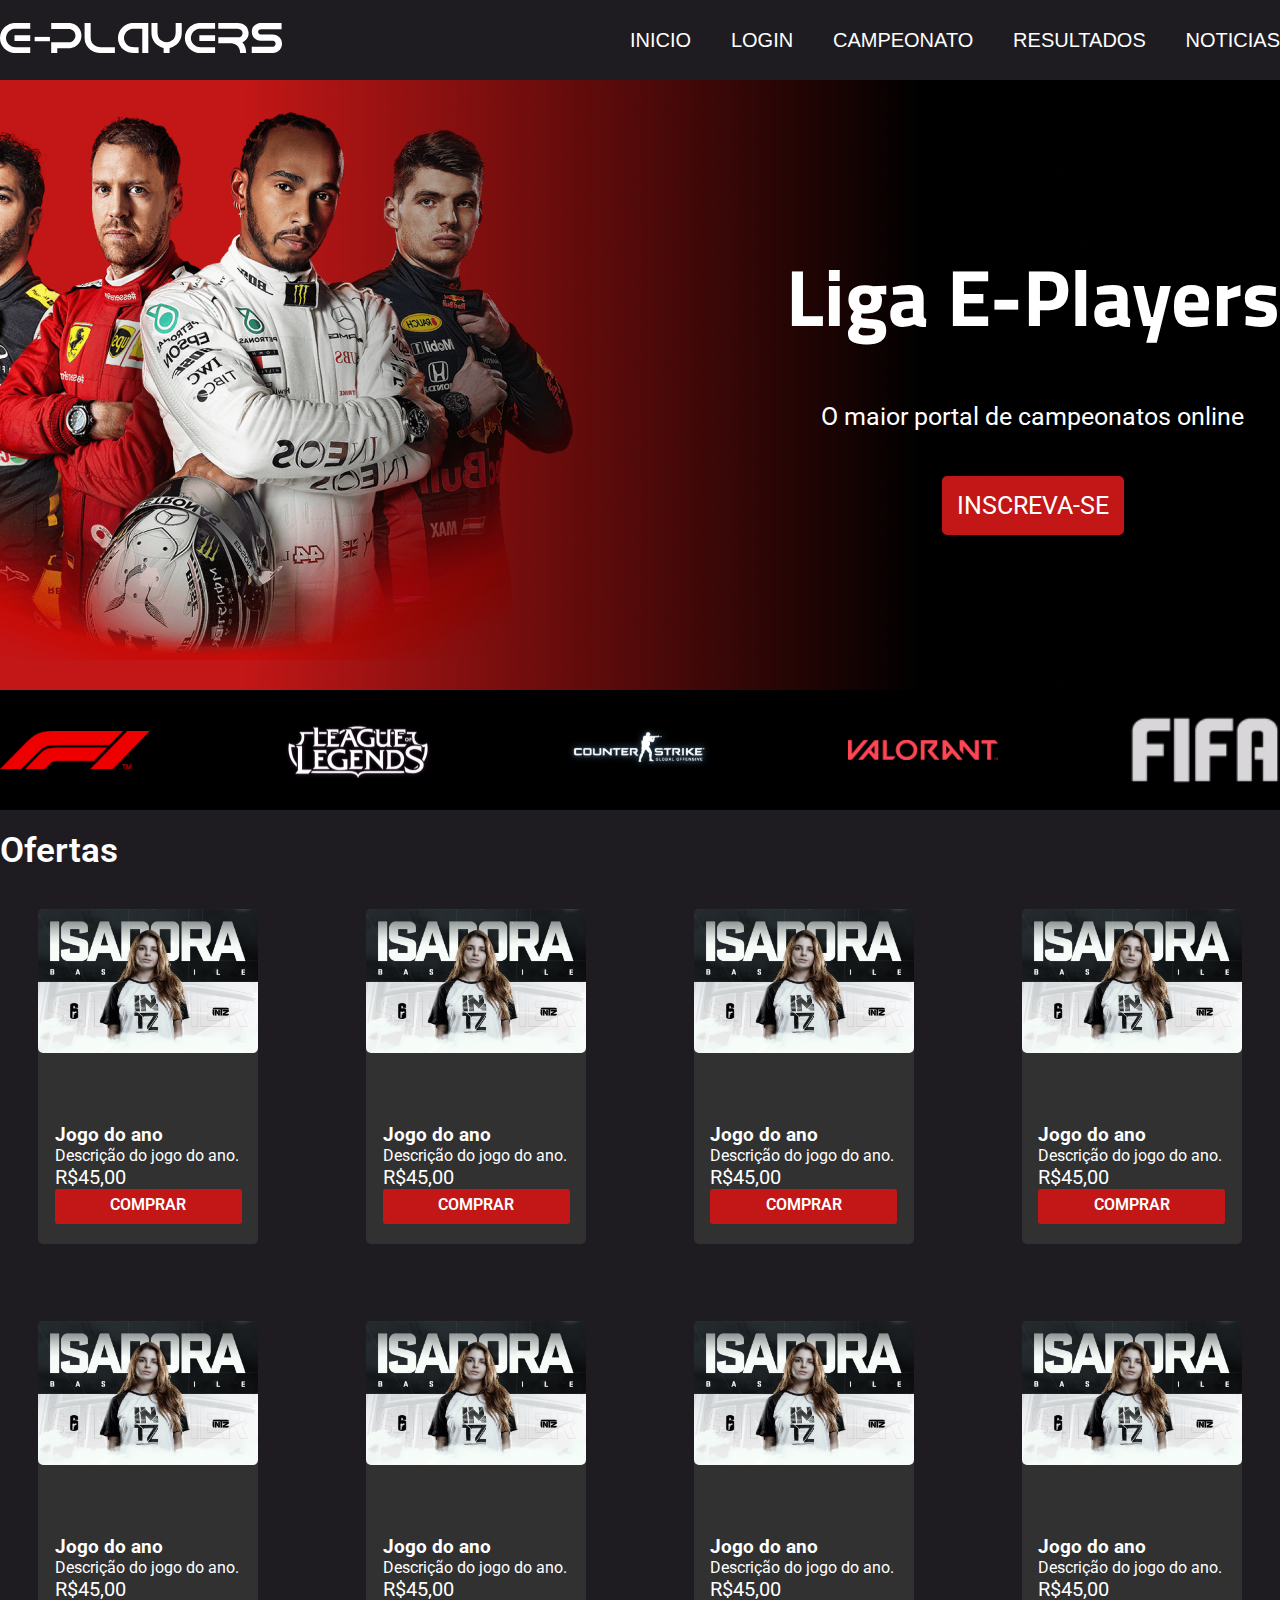
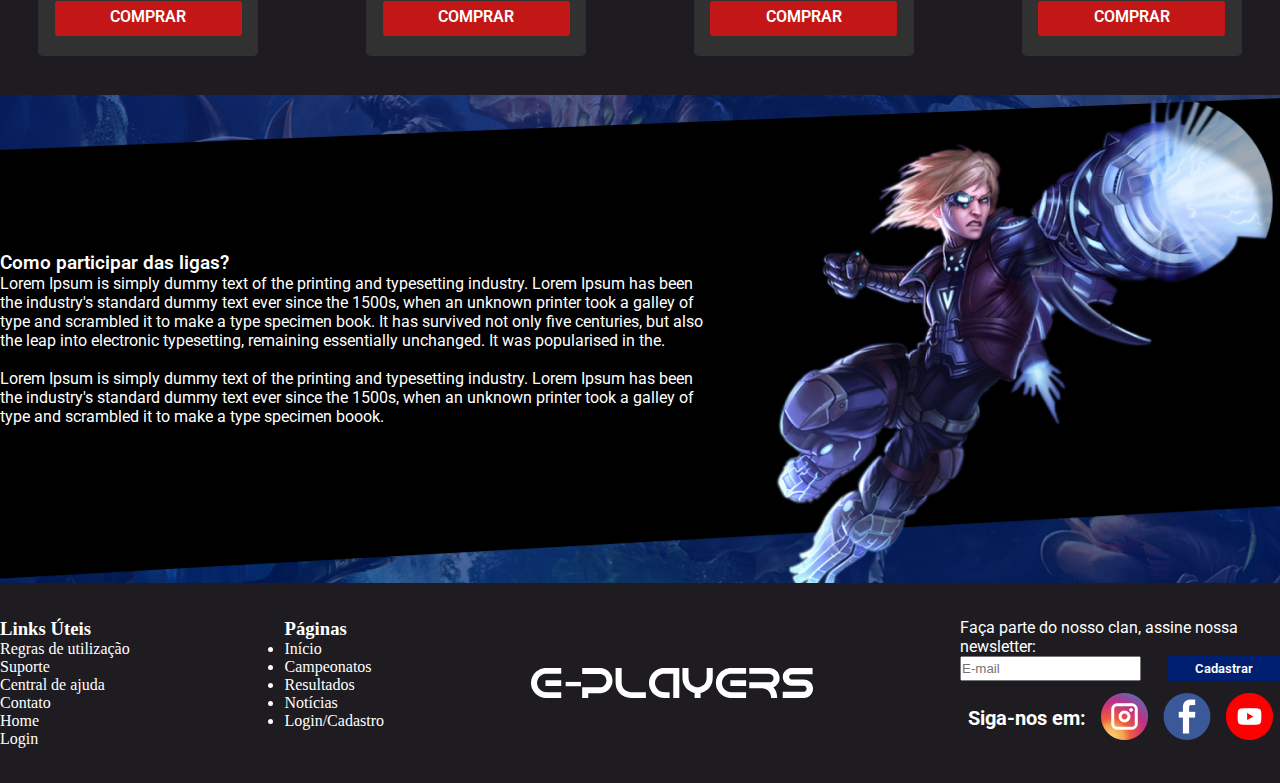
<file: index.html>
<!DOCTYPE html>
<html lang="pt-br">
<head>
    <meta charset="UTF-8">
    <meta http-equiv="X-UA-Compatible" content="IE=edge">
    <meta name="viewport" content="width=device-width, initial-scale=1.0">
    <title>Home - E-players</title>
    <link href="https://cdn.jsdelivr.net/npm/bootstrap@5.1.3/dist/css/bootstrap.min.css" rel="stylesheet" integrity="sha384-1BmE4kWBq78iYhFldvKuhfTAU6auU8tT94WrHftjDbrCEXSU1oBoqyl2QvZ6jIW3" crossorigin="anonymous">
    <link rel="stylesheet" href="css/style.css">
    <script src="js/jquery.js" defer></script>
    <script src="js/script.js" defer></script>
    <!-- <style>
        header {
            background-color: black;
        }

        a {
            color: red;
        }


    </style> -->


</head>
<body style="background-color: white;">
    <header>
        <div class="container cabecalho">
            <a href="index.html"> <img class="logo" src="img/Logo_eplayers.svg" alt="Logo do site E-Players"> </a>
            <nav id="menu" class="menu">
                <a href="index.html">Inicio</a>
                <a href="login.html" target="_blank">Login</a>
                <a href="#" target="_blank">Campeonato</a>
                <a href="#" target="_blank">Resultados</a>
                <a href="#" target="_blank">Noticias</a>
            </nav>

            <a href="#" id="barras" onclick="mostrarMenu()"><img class="icone-menu" src="img/bars-solid.svg" alt="Ícone do menu de barras"></a>
            <!-- <a href="#" id="barras"><img class="icone-menu" src="img/bars-solid.svg" alt="Ícone do menu de barras"></a> -->
            
        </div>
    </header> 
    <main>
        <section id="carrossel" class="banner banner-f1">
            <div class="container posicionamento-banner">
                <div class="conteudo-banner">
                    <h1> Liga E-Players</h1>
                    <p> O maior portal de campeonatos online</p>
                    <a href="#">Inscreva-se</a>
                </div>
            </div>
        </section>        

        <section class="jogos">
            <div class="container posicionamento-jogos">
                <img src="img/formula-1-logo-1-1 1.svg" alt="Logo da Fórmula 1">
                <img src="img/logo-lol.svg" alt="Logo League of Legends">
                <img src="img/Counter-Strike-Logo-Transparent-PNG 1.svg" alt="Logo CSS">
                <img src="img/LOGO_VALORANT.png" alt="Logo do Valorant">
                <img src="img/Logo_FIFA.png" alt="Logo Fifa">
            </div>
        </section>

        
        <section class="ofertas">
            <div class="container">
                <h2>Ofertas</h2>
                <div class="espaco-produtos">
                    <div class="cardnews">
                        <img src="img/img-jogadora.png" alt="Foto da jogadora profissional">
                        <div class="texto-cardnews">
                            <h3>Jogo do ano</h3>
                            <p class="descricao-jogo">Descrição do jogo do ano.</p>
                            <p class="preco">R$45,00</p>
                            <a href="#">Comprar</a>
                        </div>
                    </div>
                    <div class="cardnews">
                        <img src="img/img-jogadora.png" alt="Foto da jogadora profissional">
                        <div class="texto-cardnews">
                            <h3>Jogo do ano</h3>
                            <p class="descricao-jogo">Descrição do jogo do ano.</p>
                            <p class="preco">R$45,00</p>
                            <a href="#">Comprar</a>
                        </div>
                    </div>
                    <div class="cardnews">
                        <img src="img/img-jogadora.png" alt="Foto da jogadora profissional">
                        <div class="texto-cardnews">
                            <h3>Jogo do ano</h3>
                            <p class="descricao-jogo">Descrição do jogo do ano.</p>
                            <p class="preco">R$45,00</p>
                            <a href="#">Comprar</a>
                        </div>
                    </div>
                    <div class="cardnews">
                        <img src="img/img-jogadora.png" alt="Foto da jogadora profissional">
                        <div class="texto-cardnews">
                            <h3>Jogo do ano</h3>
                            <p class="descricao-jogo">Descrição do jogo do ano.</p>
                            <p class="preco">R$45,00</p>
                            <a href="#">Comprar</a>
                        </div>
                    </div>
                    <div class="cardnews">
                        <img src="img/img-jogadora.png" alt="Foto da jogadora profissional">
                        <div class="texto-cardnews">
                            <h3>Jogo do ano</h3>
                            <p class="descricao-jogo">Descrição do jogo do ano.</p>
                            <p class="preco">R$45,00</p>
                            <a href="#">Comprar</a>
                        </div>
                    </div>
                    <div class="cardnews">
                        <img src="img/img-jogadora.png" alt="Foto da jogadora profissional">
                        <div class="texto-cardnews">
                            <h3>Jogo do ano</h3>
                            <p class="descricao-jogo">Descrição do jogo do ano.</p>
                            <p class="preco">R$45,00</p>
                            <a href="#">Comprar</a>
                        </div>
                    </div>
                    <div class="cardnews">
                        <img src="img/img-jogadora.png" alt="Foto da jogadora profissional">
                        <div class="texto-cardnews">
                            <h3>Jogo do ano</h3>
                            <p class="descricao-jogo">Descrição do jogo do ano.</p>
                            <p class="preco">R$45,00</p>
                            <a href="#">Comprar</a>
                        </div>
                    </div>
                    <div class="cardnews">
                        <img src="img/img-jogadora.png" alt="Foto da jogadora profissional">
                        <div class="texto-cardnews">
                            <h3>Jogo do ano</h3>
                            <p class="descricao-jogo">Descrição do jogo do ano.</p>
                            <p class="preco">R$45,00</p>
                            <a href="#">Comprar</a>
                        </div>
                    </div>
                </div>
            </div>
        </section>

        <section class="descri-ligas">
           <div class="container conteudo-descri-ligas">
               <div class="sec-ligas">
                   <h3>Como participar das ligas?</h3>
                   <p>Lorem Ipsum is simply dummy text of the printing and typesetting industry. Lorem Ipsum has been the industry's standard dummy text ever since the 1500s, when an unknown printer took a galley of type and scrambled it to make a type specimen book. It has survived not only five centuries, but also the leap into electronic typesetting, remaining essentially unchanged. It was popularised in the. <br /> <br />
       
                       Lorem Ipsum is simply dummy text of the printing and typesetting industry. Lorem Ipsum has been the industry's standard dummy text ever since the 1500s, when an unknown printer took a galley of type and scrambled it to make a type specimen boook.</p>         
                                     
                       
                </div> 
                <img src="img/league-of-legends-personagem.png" alt="Foto personagem lol">
                    

                   
               </div>
            
        </section>
        
    </main>

    <footer>
    <div class="container rodape">
            <div class="links-rodape">
                <div>
                    <h3>Links Úteis</h3>
                    <li>Regras de utilização</li>
                    <li>Suporte</li>
                    <li>Central de ajuda</li>
                    <li>Contato</li>  
                    <a href="#"><li>Home</li></a>
                    <li><a href="#">Login</a></li>
                </div>
                <div>
                    <h3>Páginas</h3>
                    <li>Início</li>
                    <li>Campeonatos</li>
                    <li>Resultados</li>
                    <li>Notícias</li>
                    <li>Login/Cadastro</li>
    
                </div>
            </div>

           
                <img src="img/Logo_eplayers.svg" alt="Logo do site e-players">
         

            <div class="form-social">
                
                    <p>Faça parte do nosso clan, assine nossa newsletter:</p>

                    <form action="">
                        <input id="campo-email" type="email" placeholder="E-mail" required>
                        <button onclick="cadastrarNewsletter()">Cadastrar</button>
                    </form>
                    <!-- <img src="img/formulario.png" alt=""> -->
                

                <div class="redes-sociais">
                    <h2>Siga-nos em:</h2>
                    <a href=""><img src="img/instagram 1.png" alt="Logo instagram"></a>
                    <a href=""><img src="img/facebook 1.png" alt="Logo facebook"></a>
                    <a href=""><img src="img/youtube.png" alt="Logo youtube"></a>
    
                </div>


            </div>

        

    </div>
    </footer>

    <!-- <script src="js/script.js"> </script> -->

    <script src="https://cdn.jsdelivr.net/npm/bootstrap@5.1.3/dist/js/bootstrap.bundle.min.js" integrity="sha384-ka7Sk0Gln4gmtz2MlQnikT1wXgYsOg+OMhuP+IlRH9sENBO0LRn5q+8nbTov4+1p" crossorigin="anonymous" defer></script>


</body>
</html>
</file>
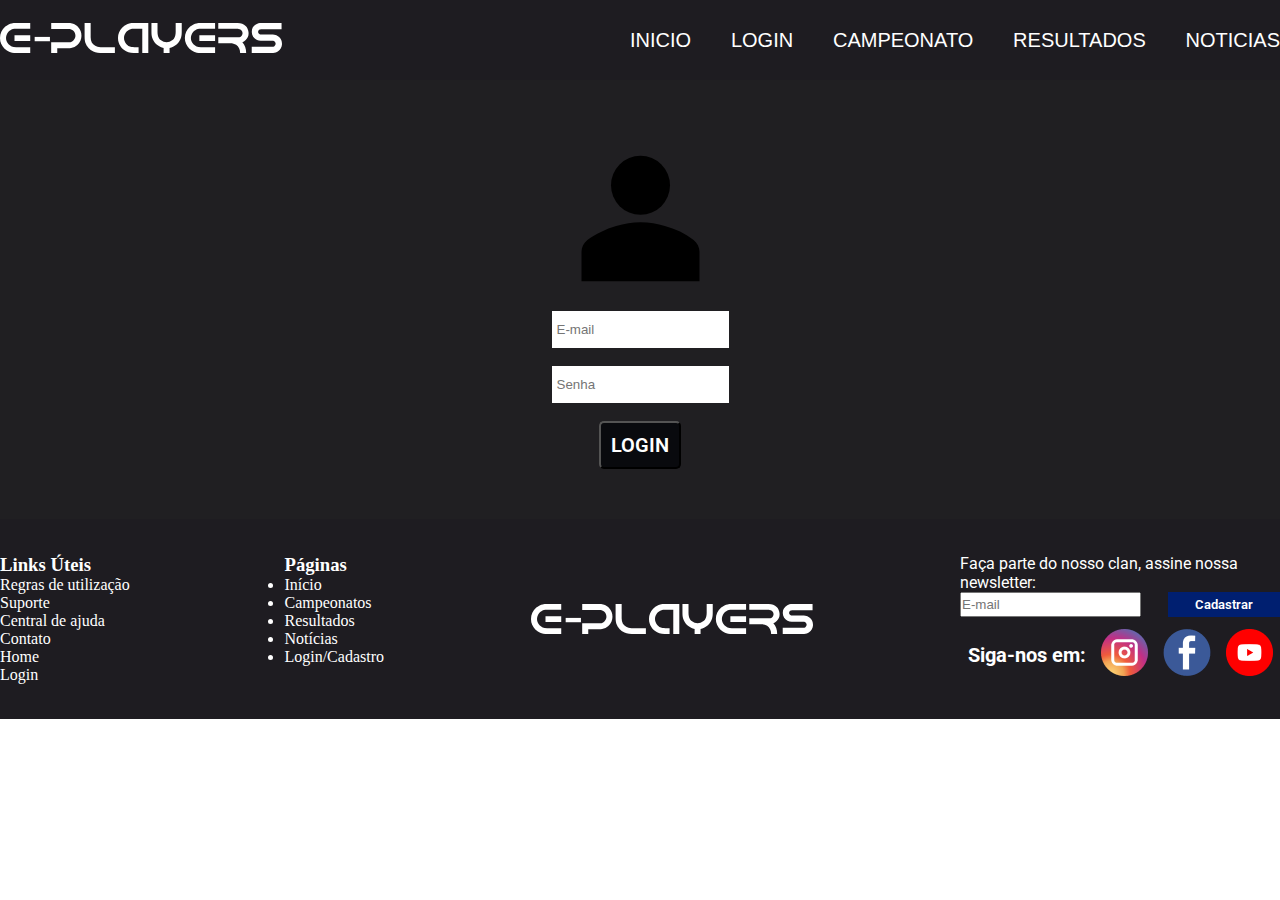
<file: login.html>
<!DOCTYPE html>
<html lang="en">
<head>
    <meta charset="UTF-8">
    <meta http-equiv="X-UA-Compatible" content="IE=edge">
    <meta name="viewport" content="width=device-width, initial-scale=1.0">
    <title>Login</title>
    <link href="https://cdn.jsdelivr.net/npm/bootstrap@5.1.3/dist/css/bootstrap.min.css" rel="stylesheet" integrity="sha384-1BmE4kWBq78iYhFldvKuhfTAU6auU8tT94WrHftjDbrCEXSU1oBoqyl2QvZ6jIW3" crossorigin="anonymous">
    <link rel="stylesheet" href="css/style.css">
    <script src="js/jquery.js" defer></script>
    <script src="js/script.js" defer></script>

    
</head>

<body>
    <header>
        <div class="container cabecalho">
            <a href="index.html"> <img class="logo" src="img/Logo_eplayers.svg" alt="Logo do site E-Players"> </a>
            <nav id="menu" class="menu">
                <a href="index.html">Inicio</a>
                <a href="login.html" target="_blank">Login</a>
                <a href="#" target="_blank">Campeonato</a>
                <a href="#" target="_blank">Resultados</a>
                <a href="#" target="_blank">Noticias</a>
            </nav>

            <a href="#" id="barras" onclick="mostrarMenu()"><img class="icone-menu" src="img/bars-solid.svg" alt="Ícone do menu de barras"></a>
            <!-- <a href="#" id="barras"><img class="icone-menu" src="img/bars-solid.svg" alt="Ícone do menu de barras"></a> -->
            
        </div>
    </header> 

<main>
    <div class="div-login">
        <div class="login-itens">
            
            
            <img src="img/Imagem_login.svg" alt="Imagem para login">
            <div class="form-login">
                <input id="campo-email" type="passaword" placeholder="E-mail" required> <br /> <br />
                <!-- <button>Cadastrar</button> -->
                <input id="campo-senha" type="password" placeholder="Senha" required> <br /> <br />

                <div class="botão-login">
                    <button>Login</button>

                </div>


            </div>


        </div>
        
      
    </div>


</main>

<footer>
    <div class="container rodape">
            <div class="links-rodape">
                <div>
                    <h3>Links Úteis</h3>
                    <li>Regras de utilização</li>
                    <li>Suporte</li>
                    <li>Central de ajuda</li>
                    <li>Contato</li>  
                    <a href="#"><li>Home</li></a>
                    <li><a href="#">Login</a></li>
                </div>
                <div>
                    <h3>Páginas</h3>
                    <li>Início</li>
                    <li>Campeonatos</li>
                    <li>Resultados</li>
                    <li>Notícias</li>
                    <li>Login/Cadastro</li>
    
                </div>
            </div>

           
                <img src="img/Logo_eplayers.svg" alt="Logo do site e-players">
         

            <div class="form-social">
                
                    <p>Faça parte do nosso clan, assine nossa newsletter:</p>

                    <form action="">
                        <input id="campo-email" type="email" placeholder="E-mail" required>
                        <button onclick="cadastrarNewsletter()">Cadastrar</button>
                    </form>
                    <!-- <img src="img/formulario.png" alt=""> -->
                

                <div class="redes-sociais">
                    <h2>Siga-nos em:</h2>
                    <a href=""><img src="img/instagram 1.png" alt="Logo instagram"></a>
                    <a href=""><img src="img/facebook 1.png" alt="Logo facebook"></a>
                    <a href=""><img src="img/youtube.png" alt="Logo youtube"></a>
    
                </div>


            </div>

        

    </div>
    </footer>


    <script src="https://cdn.jsdelivr.net/npm/bootstrap@5.1.3/dist/js/bootstrap.bundle.min.js" integrity="sha384-ka7Sk0Gln4gmtz2MlQnikT1wXgYsOg+OMhuP+IlRH9sENBO0LRn5q+8nbTov4+1p" crossorigin="anonymous" defer></script>

</body>
</html>
</file>
<file: css/style.css>
@import url('https://fonts.googleapis.com/css2?family=Roboto:wght@400;700&family=Titillium+Web:wght@400;600;700&display=swap');

/* CSS Reset */

*{
    margin: 0;
    padding: 0;
    box-sizing: border-box;
}

header {
    background-color: #1E1C21;
    height: 80px;
}

.container-grid {
    width: 1200px;
    margin: 0 auto;
       
}

.cabecalho {
    display: flex;
    justify-content: space-between;
    align-items: center;
    height: 100%;
}

.menu{
    width: 650px;
    display: flex;
    justify-content: space-between;
}

.menu a {
    color: white;
    text-decoration: none;
    font-size: 20px;
    text-transform: uppercase;
    font-family: sans-serif;
}

#barras {
    display: none;
}


.icone-menu {
    height: 40px;
}

.logo {}


.banner {
    height: 610px;
    background-repeat: no-repeat;
    background-position: center;
    background-size: cover;
}


.banner-f1 {
    background-image: url(../img/banner_pilotos.png);
}

.banner-cs {
    background-image: url(../img/banner_cs.png);
}

.banner-lol{
    background-image: url(../img/banner_lol.png);
}

.posicionamento-banner {
    height: 100%;

    display: flex;
    justify-content: flex-end;
    align-items: center;

}

.conteudo-banner{
   width: 495px;
   height: 300px;
   
   display: flex;
   flex-direction: column;
   align-items: center;
   justify-content: space-between;

    color: white;
}

.conteudo-banner a{
    padding: 15px;
  
    color: white;
    background-color: #C31616;
    border-radius: 5px;
    
    font-family: "Roboto";
    font-size: 25px;
    text-transform: uppercase;
    text-decoration: none;
    
}

.conteudo-banner h1 {
    font-family: "Titillium Web";
    font-weight: bold;
    font-size: 80px;
}

.conteudo-banner p{
    font-family: "Roboto";
    font-size: 25px;
}

.jogos{
    height: 120px;
    background-color: #000000;  

}

.posicionamento-jogos {
    height: 100%;
    display: flex;
    justify-content: space-between;
    align-items: center;
    flex-wrap: wrap;
}

.posicionamento-jogos img {
    width: 150px;
}



.ofertas {
    background-color: #1E1C21;
    padding-top: 20px;
    /* width: 100%;
    height: 850px; */
}

.ofertas h2{
    color: white;
    font-family: "Roboto";
    font-weight: 600;
    font-size: 35px;
    /* line-height: 2.2; */
}




.espaco-produtos {
    /* width: 100%;
    height: 100% px; */
    display: flex;
    flex-direction: row;
    align-items: center;
    justify-content: space-between;
    flex-wrap: wrap;

}


.cardnews {
    width: 220px;
    height: 335px;
    display: flex;
    flex-direction: column;
    justify-content: flex-start;
    align-items: center;
    background-color: #313131;
    border-radius: 5px;
    margin: 3%;
       
}

.cardnews img {
    width: 100%;
    height: 43%;
    border-radius: 5px;
    
}

.texto-cardnews {
    width: 85%;
    height: 51%;
    display: flex;
    flex-direction: column;
    justify-content: flex-end;
    align-items: flex-start;
   }

.cardnews h3 {
    color:white;
    font-family: "Roboto";
  }

.descricao-jogo {
    color:white;
    font-family: "Roboto";
}

.preco {
    color:white;
    font-size: 20px;
    text-transform: uppercase;
    font-family: "Roboto";
}

.cardnews a {
    width: 100%;
    height: 35px;
    text-align: center;
    line-height: 2;
    background-color: #C31616;
    border-radius: 3px;
    color: white;
    text-decoration: none;
    text-transform: uppercase;
    font-family: "Roboto";
    font-weight: 600;
    
    /* padding: 10px;
    

    font-size: 13px; */
}


.descri-ligas {
    /* height: 500px; */
    background-image: url(../img/Fundo-participar-ligas.png);
    background-repeat: no-repeat;
    background-position: center;
    background-size: cover;
}

.sec-ligas {
    width: 55%;
    height: 20%;
    display: flex;
    flex-direction: column;
    /* align-items: flex-start; */
    justify-content: center;
    /* flex-wrap: wrap; */
}

.sec-ligas h3{
    color:white;
    font-family: "Roboto";
    font-weight: 600;
}


.sec-ligas p {
    color: white;
    font-family: "Roboto";
}

.conteudo-descri-ligas {
    display: flex;
    justify-content: space-between;
    align-items: center;
}


/* .personagem-lol {
    display: flex;
    justify-content: flex-end;
    align-items: center;
    width: 50%;
    height: 50%;
} */

footer {
   background-color: #1E1C21; 
}

.rodape{
    padding: 35px 0;
    display: flex;
    justify-content: space-between;
    /* height: 250px; */
    /* background-color: #010101; */
}

.links-rodape {
    color: white;
    width: 30%;
    display: flex;
    justify-content: space-between;
}


.links-rodape li{
    color: white;
    text-decoration: none;
}

.links-rodape a{
    color: white;
    text-decoration: none;
}




/* .logo-eplayers{
    padding: 6%;
    display: flex;
    flex-direction: row;
    justify-content: space-around;
    align-items: flex-start;
} */

.form-social {
    width: 25%;
    /* display: flex;
    flex-direction: column;
    justify-content: space-around;
    align-items: center;   */
}


.form-social p {
    color: white;
    font-family: "Roboto";
}

.form-social form {
    width: 100%;
    display: flex;
    justify-content: space-between;
    margin-bottom: 10px;
}

.form-social input[typer="email"]{
    height: 37px;
    width: 65%;
    border-radius: 0px;
    border-style: none;
    text-indent: 5px;
}


.form-social button {
    width: 35%;
    color: white;
    font-family: "Roboto";
    font-weight: 600;
    text-align: center;
    cursor: pointer;
    text-decoration: none;
    background-color: #001F70;
    border: none;
    padding: 5px;
    /* display: inline-block; */
    /* padding: 3px 5px;
    margin: 4x 2x; */
}




.redes-sociais {
    /* width: 100%;
    height: 30%; */
    display: flex;
    flex-direction: row;
    justify-content: space-around;
    align-items: center; 
    margin-top: 2px;
}

.redes-sociais h2{
    color: white;
    font-family: "Roboto";
    font-size: 20px;
}


.div-login {
    background-color: #201f22;
    color: white;
    display: flex;
    justify-content: space-around;
    /* height: 350px; */
    padding: 50px;
}

.login-itens {
    /* width: 50%;
    height: 50%; */

}

/* .entrada-dados {
  
    display: inline;
    justify-content: center;
  
} */

.entrada-dados img {
    width: 50%;
    height: 50%
}

.form-login {
    align-items: center;
}

.form-login input {
    height: 37px;
    /* width: 5%; */
    border-radius: 0px;
    border-style: none;
    text-indent: 5px;
}


.form-login button {
   text-transform: uppercase;
    color: white;
    font-family: "Roboto";
    font-size: 20px;
    font-weight: 600;
    text-align: center;
    cursor: pointer;
    text-decoration: none;
    background-color: #090a0e;
    border-radius: 5px;
    padding: 10px;
}

.botão-login {
    display: flex;
    justify-content: center;
}


@media screen and (max-width: 1200px) {
    .cabecalho {
        position: relative;
    }


    .menu {
        display: none;

        position: absolute;
        top: 80px;
        right: 70px;

        height: 400px;

        flex-direction: column;
        justify-content: space-around;
        background-color: #1E1C21;
        align-items: center;
    }

    .menu-ativo {
        display: flex;
    }


    #barras {
        display: inline-block;
    }
    
}


@media screen and (max-width: 768px) {
    header {
        background-color: darkblue;
    }
    .logo {
        width: 100px;
    }
}
</file>
